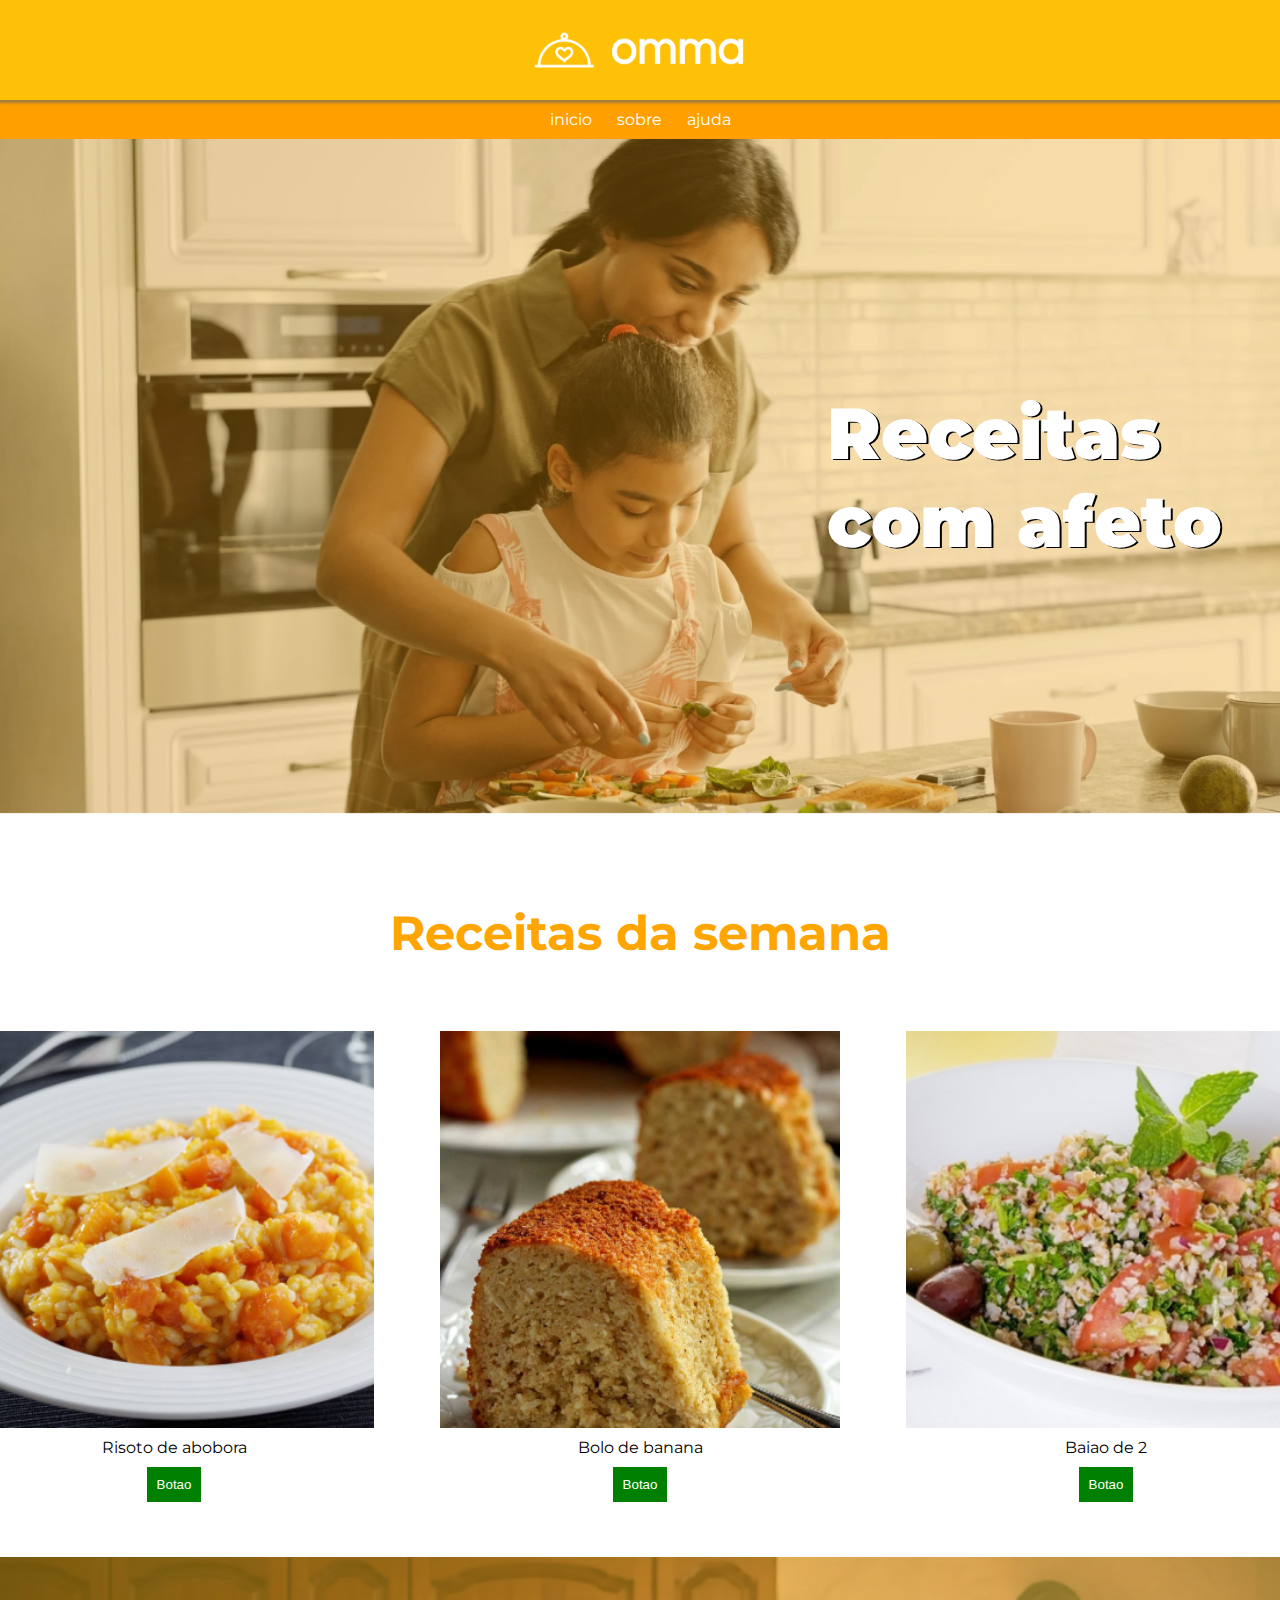
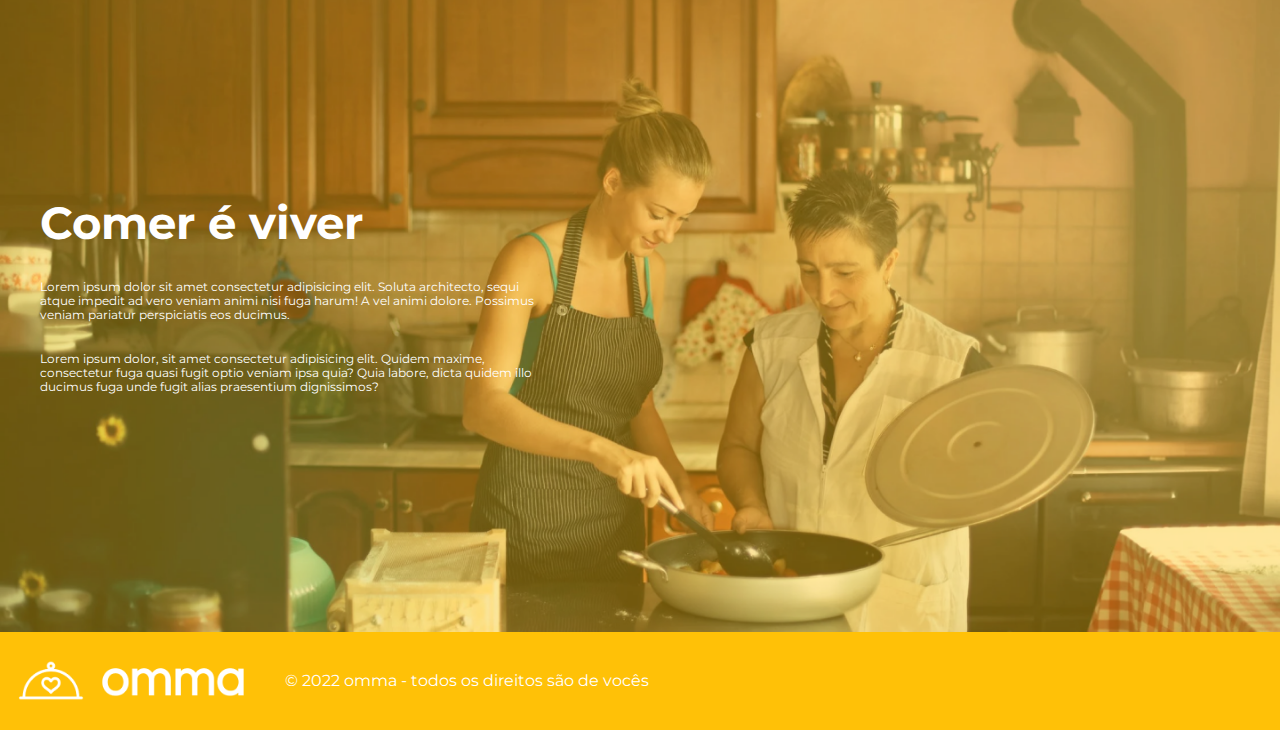
<file: index.html>
<!DOCTYPE html>
<html lang="en">
  <head>
    <link rel="preconnect" href="https://fonts.googleapis.com" />
    <link rel="preconnect" href="https://fonts.gstatic.com" crossorigin />
    <link
      href="https://fonts.googleapis.com/css2?family=Montserrat&display=swap"
      rel="stylesheet"
    />

    <link rel="stylesheet" href="/styles/style.css" />
    <title>Document</title>
  </head>
  <body>
    <header>
      <div class="cabeçalho-logo">
        <img src="img/logo-header.png" alt="" />
      </div>

      <div class="cabeçalho-links">
        <a href="">inicio</a>
        <a href="">sobre</a>
        <a href="">ajuda</a>
      </div>
    </header>

    <main>
      <section class="seçao-img">
        <div class="seçao-img-flex">
          <p>
            Receitas<br />
            com afeto
          </p>
        </div>
      </section>

      <section class="receitas-favoritas">
        <h2 style="color: orange">Receitas da semana</h2>

        <div class="receitas-favoritas-flex">
          <div class="div-receita">
            <img src="img/risotodeabobora.png" alt="" />
            <p>Risoto de abobora</p>
            <button>Botao</button>
          </div>

          <div class="div-receita">
            <img src="img/bolo de banana.png" alt="" />
            <p>Bolo de banana</p>
            <button>Botao</button>
          </div>

          <div class="div-receita">
            <img src="img/baiaode2.png" alt="" />
            <p>Baiao de 2</p>
            <button>Botao</button>
          </div>
        </div>
      </section>

      <section class="section-final">
        <div class="section-final-flex">
          <strong><h2>Comer é viver</h2></strong>
          

          <p>
            Lorem ipsum dolor sit amet consectetur adipisicing elit. Soluta
            architecto, sequi atque impedit ad vero veniam animi nisi fuga
            harum! A vel animi dolore. Possimus veniam pariatur perspiciatis eos
            ducimus.
          </p>
          <p>
            Lorem ipsum dolor, sit amet consectetur adipisicing elit. Quidem
            maxime, consectetur fuga quasi fugit optio veniam ipsa quia? Quia
            labore, dicta quidem illo ducimus fuga unde fugit alias praesentium
            dignissimos?
          </p>
        </div>
      </section>
    </main>

    <footer class="rodape">
      <img src="img/logo-header.png" alt="" />
      <p>&copy 2022 omma - todos os direitos são de vocês</p>
    </footer>
  </body>
</html>

<!-- Mecanismo de busca/ S E O / Leitores de tela -->
</file>
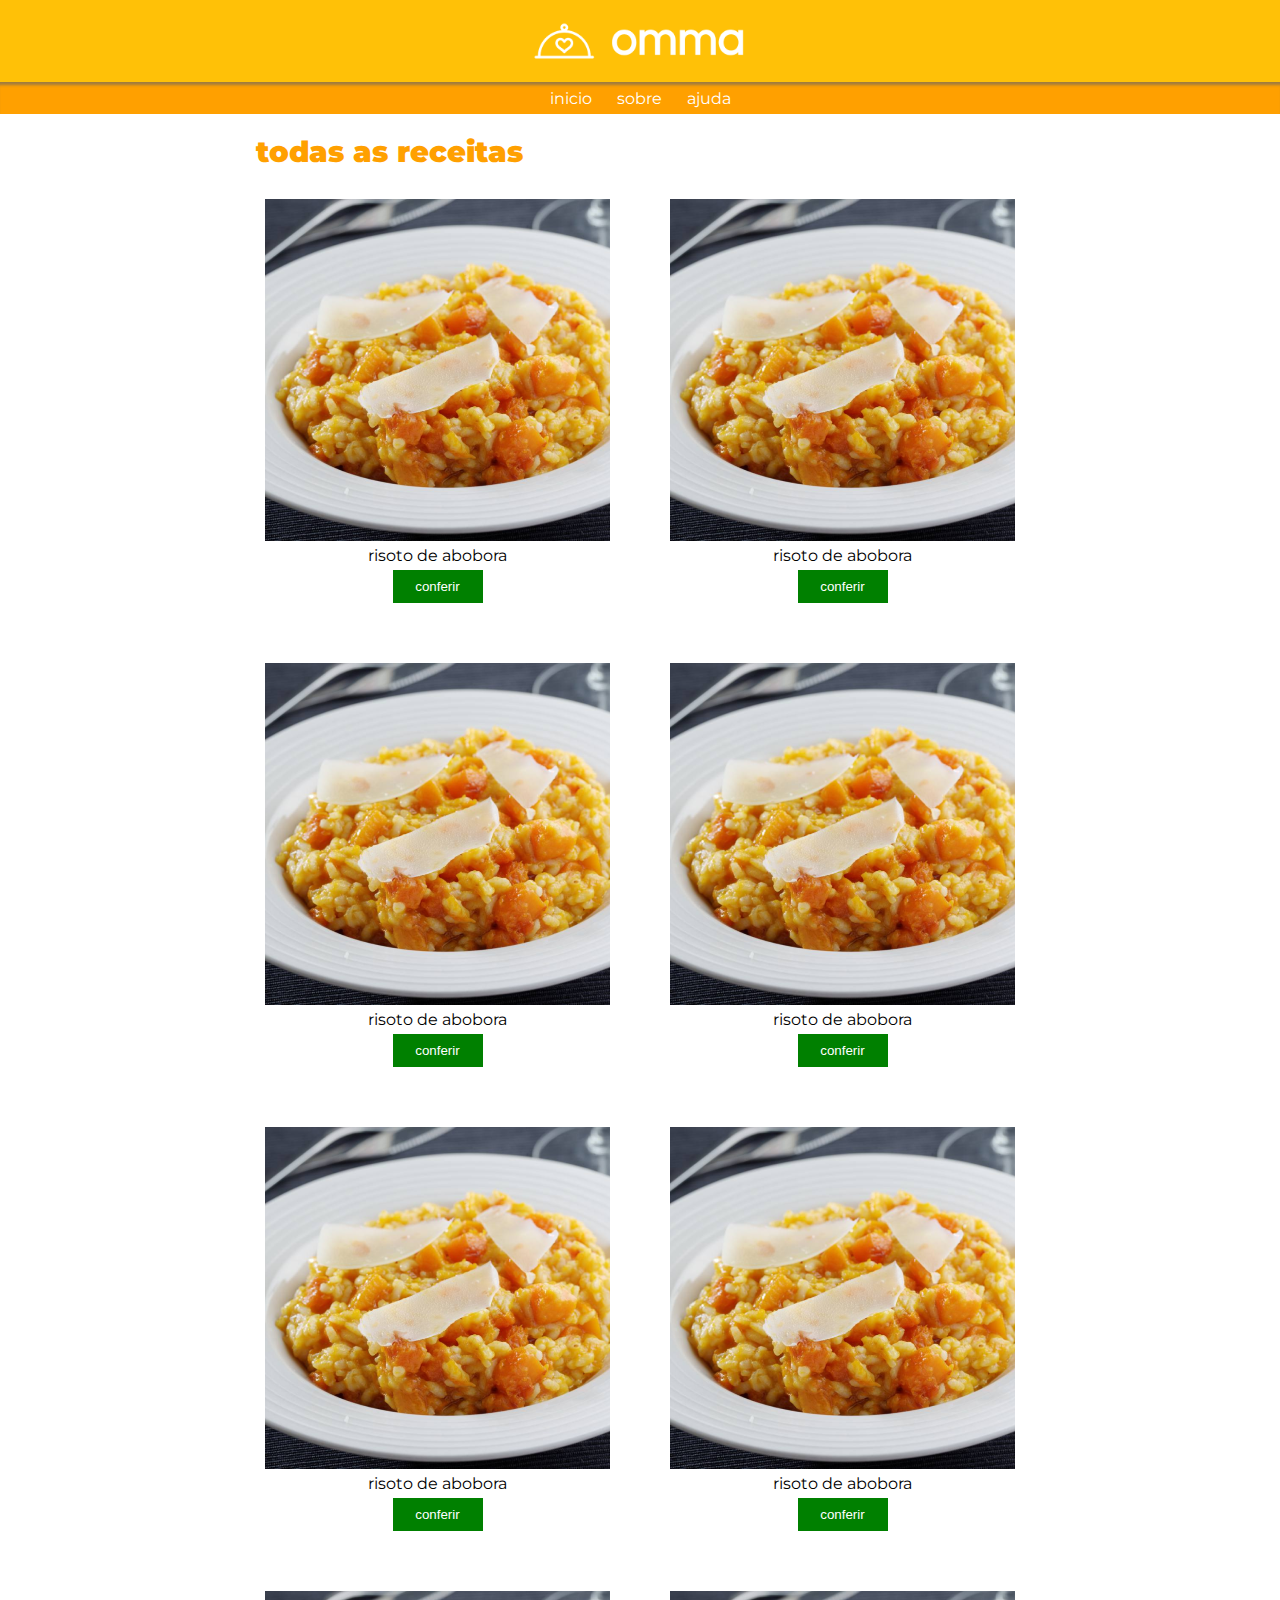
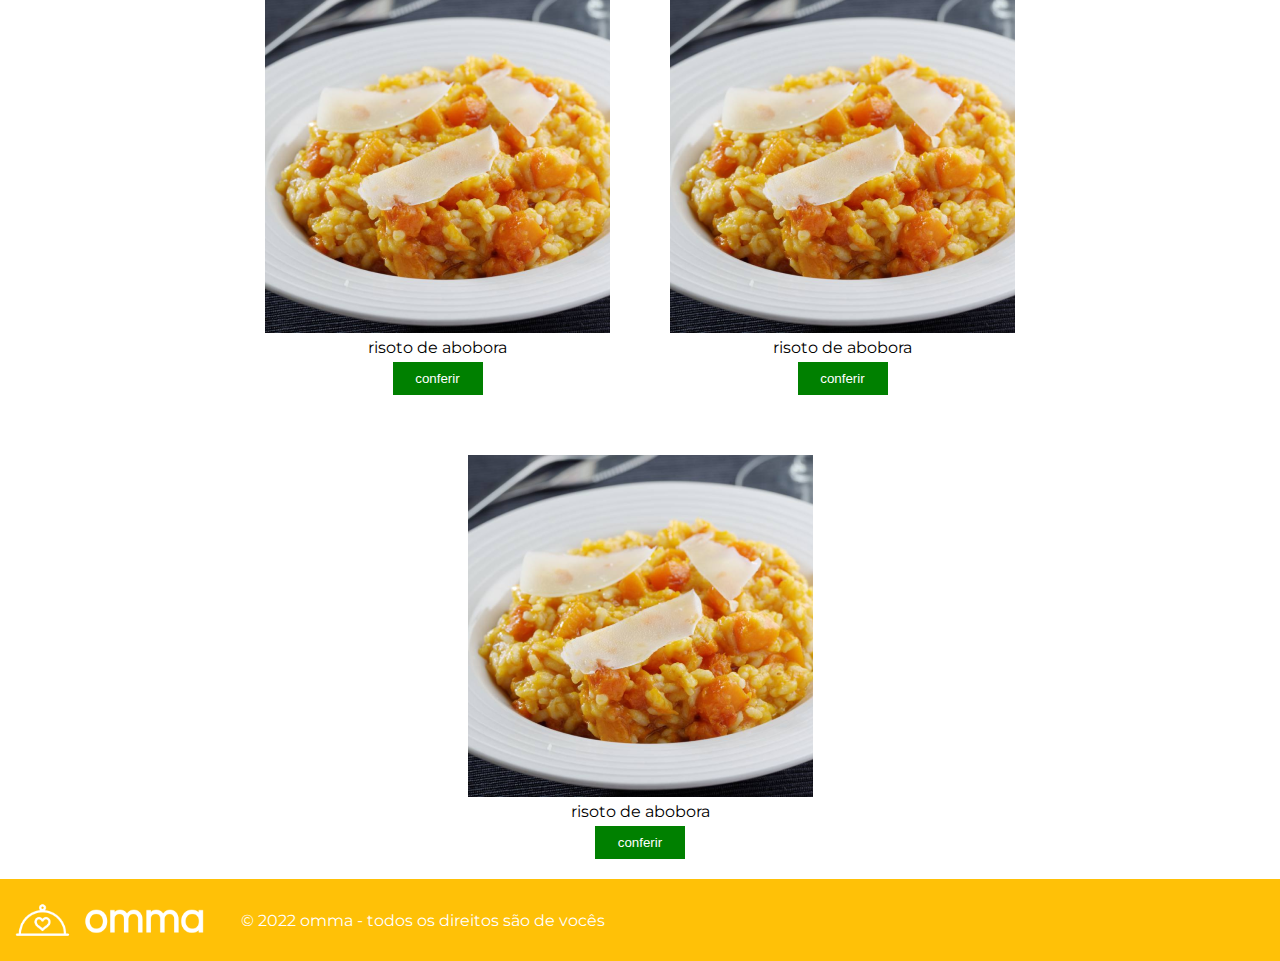
<file: receitas.html>
<!DOCTYPE html>
<html lang="en">
<head>
    <meta charset="UTF-8">
    <meta http-equiv="X-UA-Compatible" content="IE=edge">
    <meta name="viewport" content="width=device-width, initial-scale=1.0">
    <link rel="stylesheet" href="styles/receitas.css">

    <link rel="preconnect" href="https://fonts.googleapis.com" />
    <link rel="preconnect" href="https://fonts.gstatic.com" crossorigin />
    <link
      href="https://fonts.googleapis.com/css2?family=Montserrat&display=swap"
      rel="stylesheet"
    />



    <title>Receitas</title>
</head>
<body>

    <header>
        <div class="cabeçalho-logo">
          <img src="img/logo-header.png" alt="" />
        </div>
  
        <div class="cabeçalho-links">
   
          <a href="">inicio</a>
          <a href="">sobre</a>
          <a href="">ajuda</a>
     
        </div>
      </header>


      <main>
        <section class="todas-receitas-section">


            <div class="todas-receitas-titulo">
                <h1>todas as receitas</h1>
            </div>
            

            <div class="todas-receitas-flex">

                <div class="div-receita">
                    <img src="img/risotodeabobora.png" alt="">
                    <p>risoto de abobora</p>
                    <button>conferir</button>

                </div>

                <div class="div-receita">
                    <img src="img/risotodeabobora.png" alt="">
                    <p>risoto de abobora</p>
                    <button>conferir</button>

                </div>

                <div class="div-receita">
                    <img src="img/risotodeabobora.png" alt="">
                    <p>risoto de abobora</p>
                    <button>conferir</button>

                </div>

                <div class="div-receita">
                    <img src="img/risotodeabobora.png" alt="">
                    <p>risoto de abobora</p>
                    <button>conferir</button>

                </div>

                <div class="div-receita">
                    <img src="img/risotodeabobora.png" alt="">
                    <p>risoto de abobora</p>
                    <button>conferir</button>

                </div>

                <div class="div-receita">
                    <img src="img/risotodeabobora.png" alt="">
                    <p>risoto de abobora</p>
                    <button>conferir</button>

                </div>

                <div class="div-receita">
                    <img src="img/risotodeabobora.png" alt="">
                    <p>risoto de abobora</p>
                    <button>conferir</button>

                </div>

                <div class="div-receita">
                    <img src="img/risotodeabobora.png" alt="">
                    <p>risoto de abobora</p>
                    <button>conferir</button>

                </div>

                <div class="div-receita">
                    <img src="img/risotodeabobora.png" alt="">
                    <p>risoto de abobora</p>
                    <button>conferir</button>

                </div>

            </div>
        </section>
      </main>


      <footer class="rodape"> 
        <img src="img/logo-header.png" alt="">
        <p>
            &copy 2022 omma - todos os direitos são de vocês
        </p>

      </footer>

   
    
</body>
</html>
</file>
<file: styles/style.css>
:root {
    --orange: #FFC107
}

* {
    margin: 0;
    padding: 0;
    box-sizing: border-box;
}

body {
    font-family: 'Montserrat', sans-serif;
}


.cabeçalho-logo {
    width: 100%;
    height: 6.25rem;
    background-color: #FFC107;
    display: flex;
    justify-content: center;
    align-items: center;
    
    
}

.cabeçalho-links {
    background-color: #FFA000;
    padding: 10px 0;
    display: flex;
    justify-content: center;
    gap: 25px;
    box-shadow: 0px 5px 3px -2px rgba(102, 102, 102, 0.63) inset;

}

.cabeçalho-links a {
    text-decoration: none;
    color: white;
}


.cabeçalho-logo img {
  height: 4rem;

}

.seçao-img {
    width: 100%;
    height: 75vh;
    background-image: url('/img/image-shower.png');
    background-size: cover;
    background-position: center;
    background-repeat: no-repeat;
}

.seçao-img-flex {
    height: 100%;
    display: flex;
    align-items: center;
    justify-content: center;
    padding-left: 60%;
    font-weight: 900;
    font-size: 4.5rem;
    color: white;
    text-shadow: black 2px 0.5px 0.5px;
  
}


.receitas-favoritas {
    display: flex;
    flex-direction: column;
    align-items: center;
    gap: 4rem;
    padding-top: 40px;   
    margin: 50px 0;
}

.receitas-favoritas h2 {
    font-size: 3rem;
}

.receitas-favoritas img {
   width: 25rem;
}


.receitas-favoritas-flex {
    display: flex;
    justify-content: center;
    gap: 3.5rem;

}

.div-receita {
    display: flex;
    flex-direction: column;
    align-items: center;
    border-radius: 8px;
    padding: 5px;
    gap: 10px;
}

.div-receita button {
    background-color: green;
    color: white;
    border: none;
    padding: 10px;
}


.section-final {
    background-image: url('/img/image-shower-footer.png');
    width: 100%;
    height: 75vh;
    background-size: cover;
    background-position: center;
    background-repeat: no-repeat;
}

.section-final-flex {
    height: 100%;
    display: flex;
    flex-direction: column;
    justify-content: center;
    width: 40%;
    gap: 30px;
    color: white;
    margin-left: 2.5rem;
}

.section-final-flex h2{
    font-size: 2.8125rem;

}



.section-final-flex p {
    font-size: 0.725rem;

}



.rodape {
    width: 100%;
    height: 6.125rem;
    background-color: var(--orange);
    display: flex;
    align-items: center;
    gap: 20px;
    color: white;

}



.rodape img {
    height: 70%;
}


@media (max-width: 768px) {


    .seçao-img-flex p {
        font-size: 2rem;
        
      
    }



    .section-final-flex h2{
        font-size: 1.2125rem;
    
    }


    .section-final-flex p {
        font-size: 0.455rem;
    }

    .rodape p {
        font-size: 30%;
    }


    .receitas-favoritas-flex {
        display: flex;
       flex-direction: column;
    
    }
    
    
    
}
</file>
<file: styles/receitas.css>
:root {
    --orange: #FFC107;
}

* {
    padding: 0;
    margin: 0;
    box-sizing: border-box;
}

body {
    font-family: 'Montserrat', sans-serif;
    height: 100vh;
}

.cabeçalho-logo {
    width: 100%;
    height: 5.125rem;
    background-color: #FFC107;
    display: flex;
    justify-content: center;
    align-items: center;
    
    
}

.cabeçalho-links {
    background-color: #FFA000;
    padding: 2px 0;
    display: flex;
    justify-content: center;
    align-items: center;
    gap: 25px;
    box-shadow: 0px 5px 3px -2px rgba(102, 102, 102, 0.63) inset;
    height: 2rem;
}

.cabeçalho-links a {
    text-decoration: none;
    color: white;
}


.cabeçalho-logo img {
  height: 4rem;

}


.todas-receitas-section {
    margin: 20px 0px;
    width: 100%;
    
   
    
}

.todas-receitas-titulo {
    width: 60%;
    margin: 0 auto;
    margin-bottom: 30px;


}

.todas-receitas-titulo h1 {
    font-weight: 900;
    font-size: 180%;
    color: #FFA000;
}


.todas-receitas-flex{
    margin-top: 20px;
    margin-bottom: 20px;
    display: flex;
    justify-content: center;
    flex-wrap: wrap;
    width: 80%;
    gap: 60px;
    margin: 0 auto;





}

.div-receita {
    display: flex;
    flex-direction: column;
    gap: 5px;
    text-align: center;

    /* sempre que o flex-direction for alterado para column o alinhamento horizontal passa a ser com o align items */
    
}

.div-receita button {
    background-color: green;
    width: 90px;
    padding: 9px;
    border: none;
    color: white;
    margin: 0 auto;
    cursor: pointer;
    
    
}

.rodape {
    width: 100%;
    height: 5.125rem;
    background-color: var(--orange);
    display: flex;
    align-items: center;
    gap: 20px;
    color: white;

}

.rodape img {
    height: 70%;
}



/* vh = viewport height */
/* vw = viewport width */
</file>
